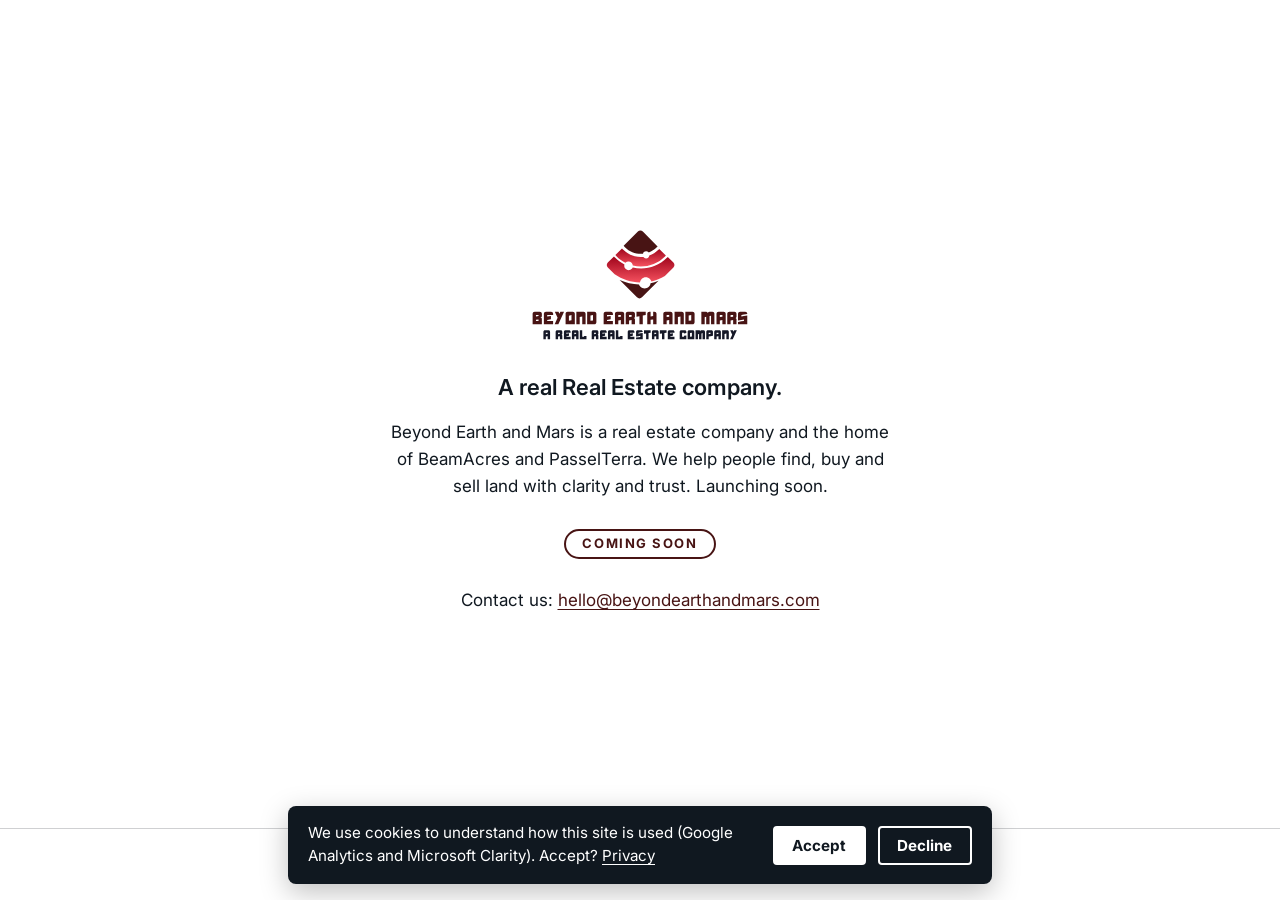
<file: index.html>
<!doctype html>
<html lang="en" data-gtm="GTM-MJSXQRR2" data-clarity="zhxr3ahna7" data-privacy="/privacy/">
<head>
<meta charset="utf-8">
<meta name="viewport" content="width=device-width, initial-scale=1">
<meta name="theme-color" content="#FFFFFF">
<link rel="icon" href="/assets/favicon.png" type="image/png" sizes="180x180">
<link rel="apple-touch-icon" href="/assets/favicon.png">
<link rel="preconnect" href="https://fonts.googleapis.com">
<link rel="preconnect" href="https://fonts.gstatic.com" crossorigin>
<link rel="stylesheet" href="https://fonts.googleapis.com/css2?family=Inter:wght@600;700&amp;display=swap">
<link rel="stylesheet" href="/assets/brand.css">
<link rel="stylesheet" href="/assets/site.css">
<script src="/assets/consent.js" defer></script>
<title>Beyond Earth and Mars — Coming soon</title>
<meta name="description" content="Beyond Earth and Mars is a real estate company and the home of BeamAcres and PasselTerra. We help people find, buy and sell land with clarity and trust. Launching soon.">
<link rel="canonical" href="https://beyondearthandmars.com/">
<meta property="og:type" content="website">
<meta property="og:site_name" content="Beyond Earth and Mars">
<meta property="og:title" content="Beyond Earth and Mars — Coming soon">
<meta property="og:description" content="Beyond Earth and Mars is a real estate company and the home of BeamAcres and PasselTerra. We help people find, buy and sell land with clarity and trust. Launching soon.">
<meta property="og:url" content="https://beyondearthandmars.com/">
<meta property="og:image" content="https://beyondearthandmars.com/assets/og-image.png">
<meta name="twitter:card" content="summary_large_image">
<meta name="twitter:title" content="Beyond Earth and Mars — Coming soon">
<meta name="twitter:description" content="Beyond Earth and Mars is a real estate company and the home of BeamAcres and PasselTerra. We help people find, buy and sell land with clarity and trust. Launching soon.">
<meta name="twitter:image" content="https://beyondearthandmars.com/assets/og-image.png">
</head>
<body>
<a class="skip" href="#main">Skip to content</a>
<main id="main" class="stage">
  <div class="stage-inner">
    <img class="logo" src="/assets/logo.svg" alt="Beyond Earth and Mars logo">
    <h1 class="sr-only">Beyond Earth and Mars</h1>
    <p class="tagline">A real Real Estate company.</p>
    <p class="description">Beyond Earth and Mars is a real estate company and the home of BeamAcres and PasselTerra. We help people find, buy and sell land with clarity and trust. Launching soon.</p>
    <p class="badge">Coming soon</p>
    <p class="contact">Contact us: <a href="mailto:hello@beyondearthandmars.com">hello@beyondearthandmars.com</a></p>
  </div>
</main>
<footer class="site-footer">
  <span class="motto"><span data-egg>e</span> pluribus unum</span><span class="sep" aria-hidden="true">&middot;</span><span>&copy; 2026 Beyond Earth and Mars. All rights reserved.</span><span class="sep" aria-hidden="true">&middot;</span><a href="/privacy/">Privacy</a><span class="sep" aria-hidden="true">&middot;</span><button type="button" class="link-button" data-consent-open>Cookie settings</button>
</footer>
</body>
</html>
</file>
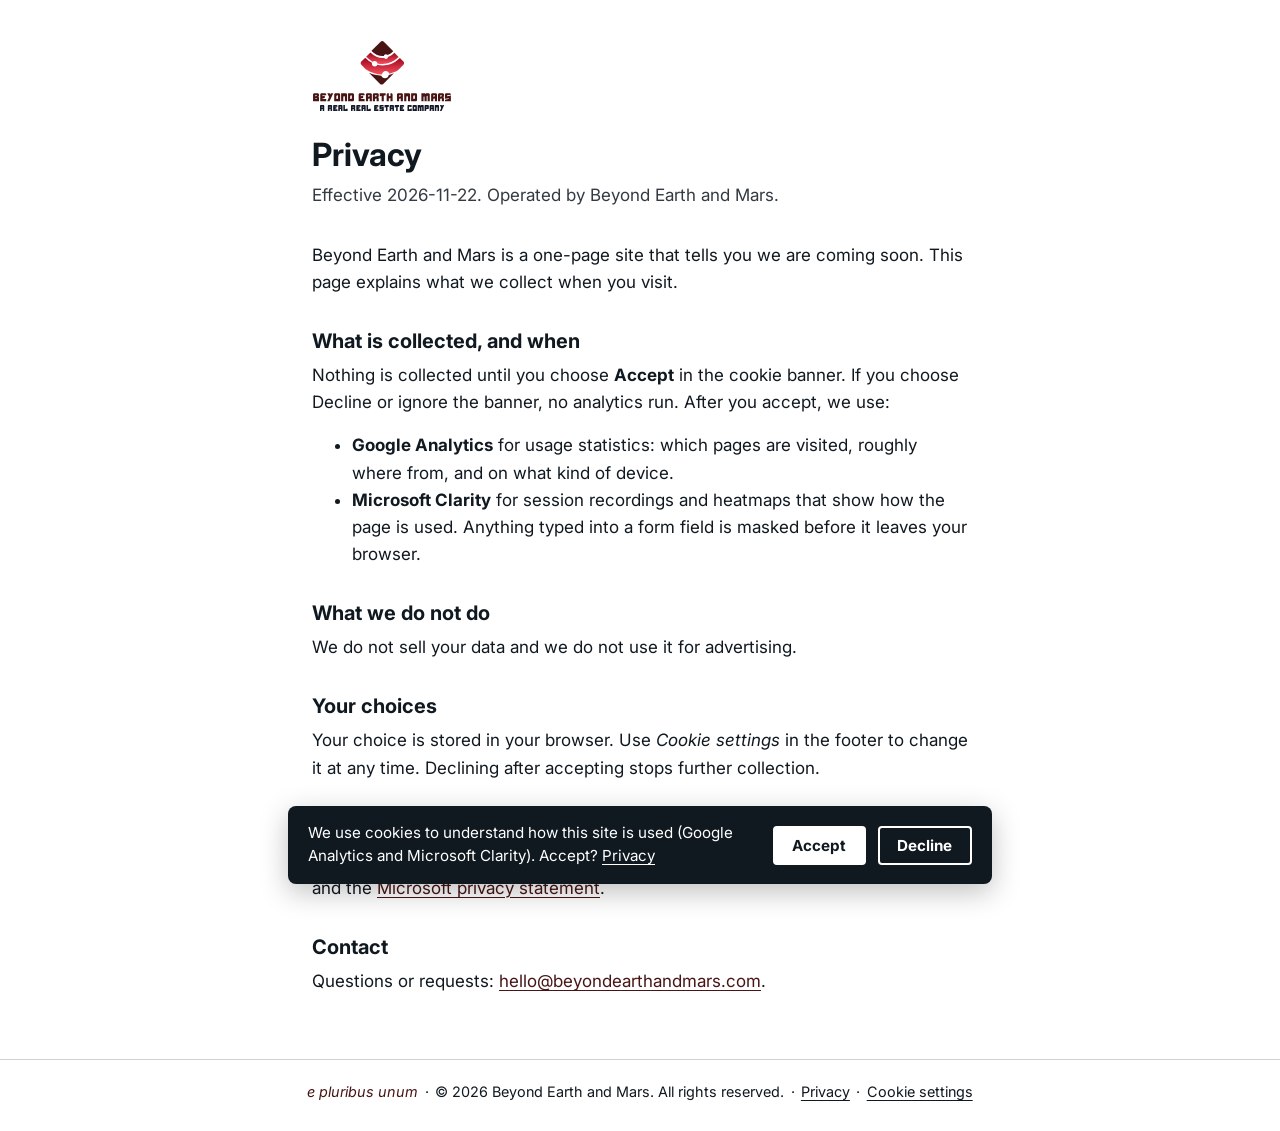
<file: privacy/index.html>
<!doctype html>
<html lang="en" data-gtm="GTM-MJSXQRR2" data-clarity="zhxr3ahna7" data-privacy="/privacy/">
<head>
<meta charset="utf-8">
<meta name="viewport" content="width=device-width, initial-scale=1">
<meta name="theme-color" content="#FFFFFF">
<link rel="icon" href="/assets/favicon.png" type="image/png" sizes="180x180">
<link rel="apple-touch-icon" href="/assets/favicon.png">
<link rel="preconnect" href="https://fonts.googleapis.com">
<link rel="preconnect" href="https://fonts.gstatic.com" crossorigin>
<link rel="stylesheet" href="https://fonts.googleapis.com/css2?family=Inter:wght@600;700&amp;display=swap">
<link rel="stylesheet" href="/assets/brand.css">
<link rel="stylesheet" href="/assets/site.css">
<script src="/assets/consent.js" defer></script>
<title>Privacy — Beyond Earth and Mars</title>
<meta name="description" content="How Beyond Earth and Mars handles analytics and your privacy choices.">
<link rel="canonical" href="https://beyondearthandmars.com/privacy/">
</head>
<body>
<a class="skip" href="#main">Skip to content</a>
<main id="main" class="doc">
  <div class="doc-head">
    <a href="/"><img class="logo" src="/assets/logo.svg" alt="Beyond Earth and Mars home"></a>
    <h1>Privacy</h1>
    <p class="meta">Effective 2026-11-22. Operated by Beyond Earth and Mars.</p>
  </div>
  <p>Beyond Earth and Mars is a one-page site that tells you we are coming soon. This page explains what we collect when you visit.</p>

  <h2>What is collected, and when</h2>
  <p>Nothing is collected until you choose <strong>Accept</strong> in the cookie banner. If you choose Decline or ignore the banner, no analytics run. After you accept, we use:</p>
  <ul>
    <li><strong>Google Analytics</strong> for usage statistics: which pages are visited, roughly where from, and on what kind of device.</li>
    <li><strong>Microsoft Clarity</strong> for session recordings and heatmaps that show how the page is used. Anything typed into a form field is masked before it leaves your browser.</li>
  </ul>

  <h2>What we do not do</h2>
  <p>We do not sell your data and we do not use it for advertising.</p>

  <h2>Your choices</h2>
  <p>Your choice is stored in your browser. Use <em>Cookie settings</em> in the footer to change it at any time. Declining after accepting stops further collection.</p>

  <h2>Service providers</h2>
  <p>Google and Microsoft process this data for us. See the <a href="https://policies.google.com/privacy" rel="noopener">Google privacy statement</a> and the <a href="https://privacy.microsoft.com/privacystatement" rel="noopener">Microsoft privacy statement</a>.</p>

  <h2>Contact</h2>
  <p>Questions or requests: <a href="mailto:hello@beyondearthandmars.com">hello@beyondearthandmars.com</a>.</p>
</main>
<footer class="site-footer">
  <span class="motto"><span data-egg>e</span> pluribus unum</span><span class="sep" aria-hidden="true">&middot;</span><span>&copy; 2026 Beyond Earth and Mars. All rights reserved.</span><span class="sep" aria-hidden="true">&middot;</span><a href="/privacy/">Privacy</a><span class="sep" aria-hidden="true">&middot;</span><button type="button" class="link-button" data-consent-open>Cookie settings</button>
</footer>
</body>
</html>
</file>
<file: assets/brand.css>
:root {
  --brand-primary: #481414;
  --brand-accent: #C0182F;
  --brand-bg: #FFFFFF;
  --brand-text: #101820;
  --font-heading: 'Inter', system-ui, -apple-system, 'Segoe UI', Roboto, sans-serif;
  --font-body: 'Inter', system-ui, -apple-system, 'Segoe UI', Roboto, sans-serif;
}
</file>
<file: assets/site.css>
*, *::before, *::after { box-sizing: border-box; }
html { -webkit-text-size-adjust: 100%; }
body {
  margin: 0;
  min-height: 100vh;
  min-height: 100dvh;
  display: flex;
  flex-direction: column;
  background: var(--brand-bg);
  color: var(--brand-text);
  font: 400 1.0625rem/1.6 var(--font-body);
}
a { color: var(--brand-primary); text-underline-offset: 0.2em; }
a:hover { text-decoration-thickness: 2px; }
a:focus-visible, button:focus-visible { outline: 3px solid var(--brand-accent); outline-offset: 3px; border-radius: 2px; }

.sr-only {
  position: absolute; width: 1px; height: 1px; margin: -1px; padding: 0;
  overflow: hidden; clip: rect(0 0 0 0); white-space: nowrap; border: 0;
}
.skip { position: absolute; left: 1rem; top: -4rem; padding: 0.5rem 1rem; background: var(--brand-text); color: var(--brand-bg); z-index: 200; }
.skip:focus { top: 1rem; }

.stage {
  flex: 1;
  display: flex;
  flex-direction: column;
  align-items: center;
  justify-content: center;
  padding: 3rem 1.5rem 2rem;
  text-align: center;
}
.stage-inner { width: 100%; max-width: 36rem; animation: rise 0.7s ease-out both; }
.logo { display: block; max-width: min(16rem, 70%); max-height: 7rem; width: auto; height: auto; margin: 0 auto 2rem; }
.brand-name { font: 700 2.25rem/1.15 var(--font-heading); margin: 0 0 1rem; }
.tagline { font: 600 1.375rem/1.35 var(--font-heading); margin: 0 0 1rem; }
.description { margin: 0 auto 1.75rem; max-width: 32rem; }
.badge {
  display: inline-block;
  margin: 0 0 1.75rem;
  padding: 0.35rem 1rem;
  border: 2px solid var(--brand-primary);
  border-radius: 999px;
  color: var(--brand-primary);
  font: 700 0.8125rem/1.2 var(--font-heading);
  letter-spacing: 0.12em;
  text-transform: uppercase;
}
.contact { margin: 0; }

.site-footer {
  padding: 1.25rem 1.5rem 1.75rem;
  border-top: 1px solid color-mix(in srgb, var(--brand-text) 20%, transparent);
  text-align: center;
  font-size: 0.9rem;
}
.site-footer a, .site-footer button { color: var(--brand-text); }
.site-footer .sep { margin: 0 0.4rem; }
.site-footer .motto { font-family: var(--font-heading); font-style: italic; color: var(--brand-primary); }
.link-button { background: none; border: 0; padding: 0; font: inherit; text-decoration: underline; text-underline-offset: 0.2em; cursor: pointer; }

.doc { width: 100%; max-width: 44rem; margin: 0 auto; padding: 2.5rem 1.5rem 3rem; flex: 1; }
.doc-head { margin-bottom: 2rem; }
.doc-head .logo { margin: 0 0 1.5rem; max-width: 12rem; max-height: 4.5rem; }
.doc h1 { font: 700 2rem/1.2 var(--font-heading); margin: 0 0 0.5rem; }
.doc h2 { font: 700 1.25rem/1.3 var(--font-heading); margin: 2rem 0 0.5rem; }
.doc p, .doc ul { margin: 0 0 1rem; }
.doc .meta { opacity: 0.85; }

.consent-banner {
  position: fixed; left: 1rem; right: 1rem; bottom: 1rem; z-index: 100;
  max-width: 44rem; margin: 0 auto; padding: 1rem 1.25rem;
  display: flex; flex-wrap: wrap; align-items: center; gap: 0.75rem 1.5rem;
  background: var(--brand-text); color: var(--brand-bg);
  border-radius: 8px; box-shadow: 0 8px 28px rgba(0, 0, 0, 0.25);
  font-size: 0.95rem; line-height: 1.5;
}
.consent-text { flex: 1 1 16rem; margin: 0; }
.consent-link { color: var(--brand-bg); }
.consent-actions { display: flex; gap: 0.75rem; }
.consent-btn {
  padding: 0.5rem 1.1rem; border: 2px solid var(--brand-bg); border-radius: 4px;
  background: transparent; color: var(--brand-bg); font: 700 0.95rem var(--font-body); cursor: pointer;
}
.consent-btn--accept { background: var(--brand-bg); color: var(--brand-text); }
.consent-btn:hover { opacity: 0.88; }
.consent-btn:focus-visible, .consent-link:focus-visible { outline: 3px solid var(--brand-bg); outline-offset: 2px; }

@keyframes rise { from { opacity: 0; transform: translateY(0.75rem); } to { opacity: 1; transform: none; } }
@media (max-width: 480px) {
  .brand-name { font-size: 1.875rem; }
  .tagline { font-size: 1.1875rem; }
  .consent-actions { width: 100%; }
  .consent-btn { flex: 1; }
}
@media (prefers-reduced-motion: reduce) {
  .stage-inner { animation: none; }
}
</file>
